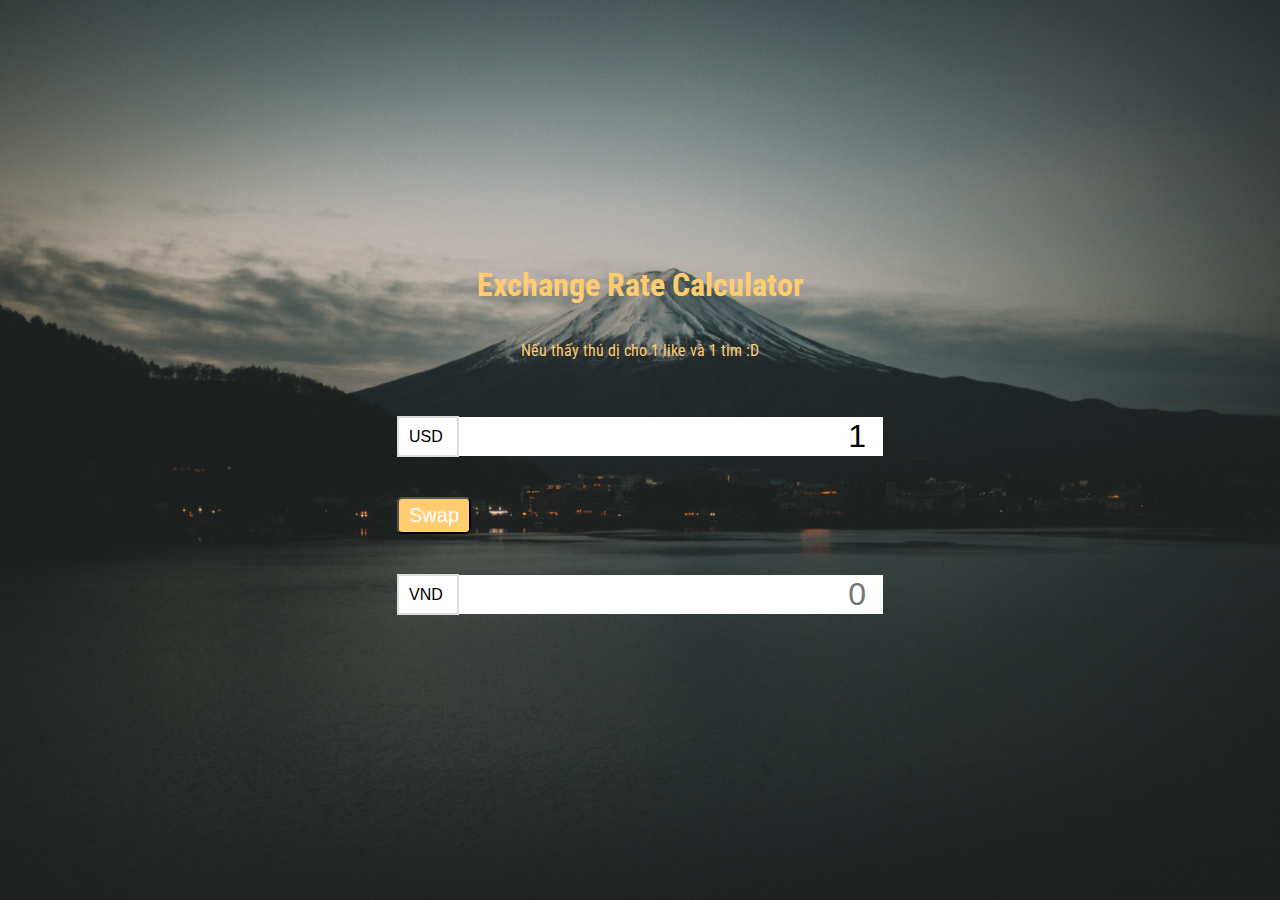
<file: index.html>
<!DOCTYPE html>
<html lang="en">
<head>
    <meta charset="UTF-8">
    <link rel="stylesheet" href="baitap.css">
    <link rel="preconnect" href="https://fonts.googleapis.com">
<link rel="preconnect" href="https://fonts.gstatic.com" crossorigin>
<link href="https://fonts.googleapis.com/css2?family=Roboto+Condensed:wght@300;400;700&display=swap" rel="stylesheet">

    <title>EXCHANGE RATE </title>
</head>
<body>
    <h1>Exchange Rate Calculator</h1>
    <p style="color: #FFCC70;">Nếu thấy thú dị cho 1 like và 1 tim :D</p>
    
    <div class="container">
        <div class="currency">
            <select class="currency-1">
                <option value="AED">AED </option>
                <option value="AUD">AUD </option>
                <option value="BDT">BDT </option>
                <option value="BHD">BHD </option>
                <option value="BND">BND </option>
                <option value="BRL">BRL </option>
                <option value="CAD">CAD </option>
                <option value="CHF">CHF </option>
                <option value="CLP">CLP </option>
                <option value="CNY">CNY </option>
                <option value="CZK">CZK </option>
                <option value="DKK">DKK </option>
                <option value="EGP">EGP </option>
                <option value="EUR">EUR </option>
                <option value="GBP">GBP </option>
                <option value="HKD">HKD </option>
                <option value="HUF">HUF </option>
                <option value="IDR">IDR </option>
                <option value="ILS">ILS </option>
                <option value="INR">INR </option>
                <option value="JOD">JOD </option>
                <option value="JPY">JPY </option>
                <option value="KRW">KRW </option>
                <option value="KWD">KWD </option>
                <option value="KZT">KZT </option>
                <option value="MNT">MNT </option>
                <option value="MOP">MOP </option>
                <option value="MXN">MXN </option>
                <option value="MYR">MYR </option>
                <option value="NOK">NOK </option>
                <option value="NPR">NPR </option>
                <option value="NZD">NZD </option>
                <option value="OMR">OMR </option>
                <option value="PHP">PHP </option>
                <option value="PKR">PKR </option>
                <option value="PLN">PLN </option>
                <option value="QAR">QAR </option>
                <option value="RUB">RUB </option>
                <option value="SAR">SAR </option>
                <option value="SEK">SEK </option>
                <option value="SGD">SGD </option>
                <option value="THB">THB </option>
                <option value="TRY">TRY </option>
                <option value="TWD">TWD </option>
                <option value="USD" selected>USD </option>
                <option value="VND">VND </option>
                <option value="ZAR">ZAR  </option>
            </select>
            <input type= "number" class="amount-1" value="1">
        </div>
   
    
 

        <div class="swap-container">
            <button class="button">Swap</button>
            <div class="rate"></div>
        </div>
        
    
    
    <div class="currency">
        <select class="currency-2">
            <option value="AED">AED </option>
            <option value="AUD">AUD </option>
            <option value="BDT">BDT </option>
            <option value="BHD">BHD </option>
            <option value="BND">BND </option>
            <option value="BRL">BRL </option>
            <option value="CAD">CAD </option>
            <option value="CHF">CHF </option>
            <option value="CLP">CLP </option>
            <option value="CNY">CNY </option>
            <option value="CZK">CZK </option>
            <option value="DKK">DKK </option>
            <option value="EGP">EGP </option>
            <option value="EUR">EUR </option>
            <option value="GBP">GBP </option>
            <option value="HKD">HKD </option>
            <option value="HUF">HUF </option>
            <option value="IDR">IDR </option>
            <option value="ILS">ILS </option>
            <option value="INR">INR </option>
            <option value="JOD">JOD </option>
            <option value="JPY">JPY </option>
            <option value="KRW">KRW </option>
            <option value="KWD">KWD </option>
            <option value="KZT">KZT </option>
            <option value="MNT">MNT </option>
            <option value="MOP">MOP </option>
            <option value="MXN">MXN </option>
            <option value="MYR">MYR </option>
            <option value="NOK">NOK </option>
            <option value="NPR">NPR </option>
            <option value="NZD">NZD </option>
            <option value="OMR">OMR </option>
            <option value="PHP">PHP </option>
            <option value="PKR">PKR </option>
            <option value="PLN">PLN </option>
            <option value="QAR">QAR </option>
            <option value="RUB">RUB </option>
            <option value="SAR">SAR </option>
            <option value="SEK">SEK </option>
            <option value="SGD">SGD </option>
            <option value="THB">THB </option>
            <option value="TRY">TRY </option>
            <option value="TWD">TWD </option>
            <option value="USD">USD </option>
            <option value="VND" selected >VND </option>
            <option value="ZAR">ZAR  </option>
        </select>
        <input type= "number" class="amount-2" placeholder="0">
    </div>
</div>

<script src="baitap.js"></script>

</body>
</html>
</file>
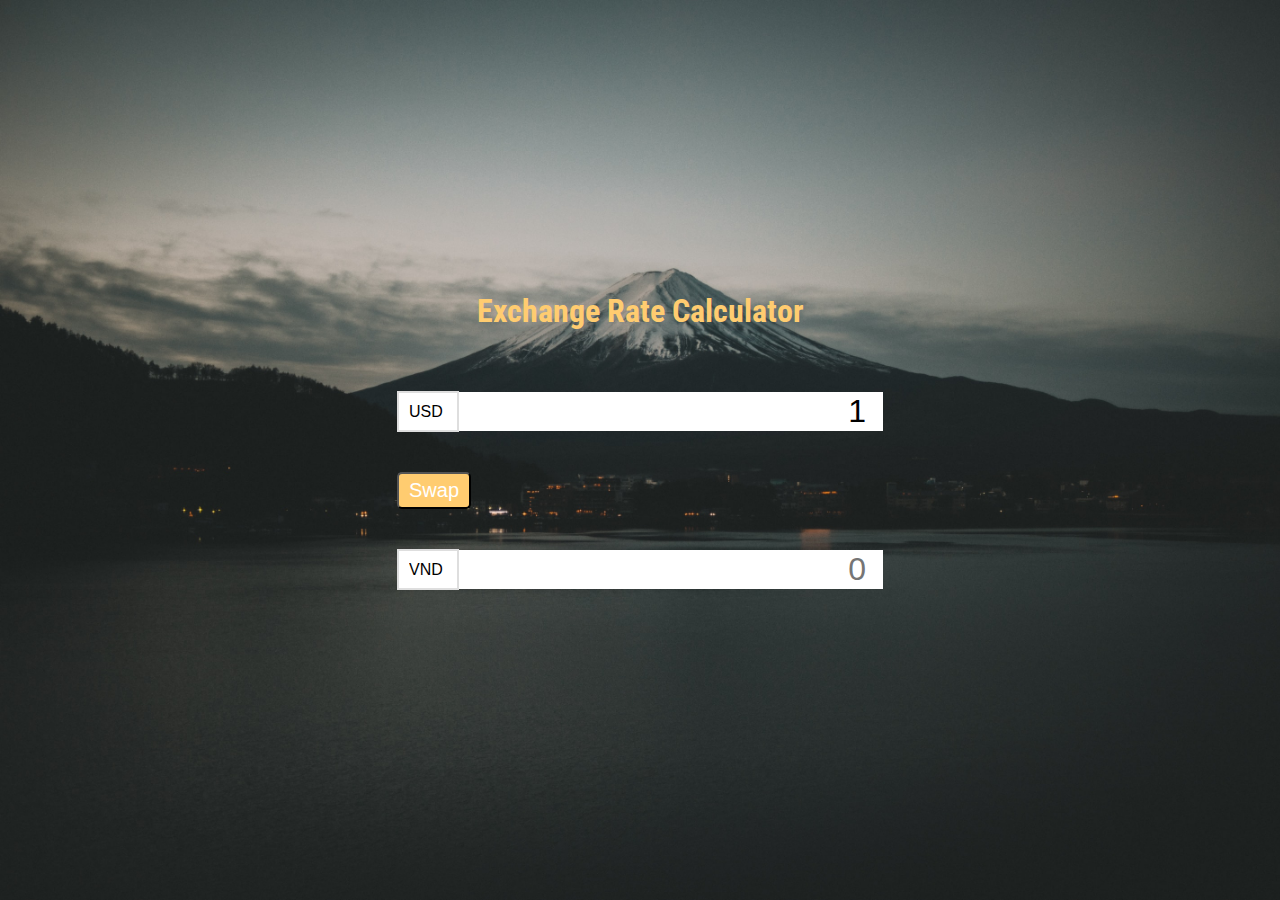
<file: baitap.html>
<!DOCTYPE html>
<html lang="en">
<head>
    <meta charset="UTF-8">
    <link rel="stylesheet" href="baitap.css">
    <link rel="preconnect" href="https://fonts.googleapis.com">
<link rel="preconnect" href="https://fonts.gstatic.com" crossorigin>
<link href="https://fonts.googleapis.com/css2?family=Roboto+Condensed:wght@300;400;700&display=swap" rel="stylesheet">

    <title>Document</title>
</head>
<body>
    <h1>Exchange Rate Calculator</h1>
    
    <div class="container">
        <div class="currency">
            <select class="currency-1">
                <option value="AED">AED </option>
                <option value="AUD">AUD </option>
                <option value="BDT">BDT </option>
                <option value="BHD">BHD </option>
                <option value="BND">BND </option>
                <option value="BRL">BRL </option>
                <option value="CAD">CAD </option>
                <option value="CHF">CHF </option>
                <option value="CLP">CLP </option>
                <option value="CNY">CNY </option>
                <option value="CZK">CZK </option>
                <option value="DKK">DKK </option>
                <option value="EGP">EGP </option>
                <option value="EUR">EUR </option>
                <option value="GBP">GBP </option>
                <option value="HKD">HKD </option>
                <option value="HUF">HUF </option>
                <option value="IDR">IDR </option>
                <option value="ILS">ILS </option>
                <option value="INR">INR </option>
                <option value="JOD">JOD </option>
                <option value="JPY">JPY </option>
                <option value="KRW">KRW </option>
                <option value="KWD">KWD </option>
                <option value="KZT">KZT </option>
                <option value="MNT">MNT </option>
                <option value="MOP">MOP </option>
                <option value="MXN">MXN </option>
                <option value="MYR">MYR </option>
                <option value="NOK">NOK </option>
                <option value="NPR">NPR </option>
                <option value="NZD">NZD </option>
                <option value="OMR">OMR </option>
                <option value="PHP">PHP </option>
                <option value="PKR">PKR </option>
                <option value="PLN">PLN </option>
                <option value="QAR">QAR </option>
                <option value="RUB">RUB </option>
                <option value="SAR">SAR </option>
                <option value="SEK">SEK </option>
                <option value="SGD">SGD </option>
                <option value="THB">THB </option>
                <option value="TRY">TRY </option>
                <option value="TWD">TWD </option>
                <option value="USD" selected>USD </option>
                <option value="VND">VND </option>
                <option value="ZAR">ZAR  </option>
            </select>
            <input type= "number" class="amount-1" value="1">
        </div>
   
    
 

        <div class="swap-container">
            <button class="button">Swap</button>
            <div class="rate"></div>
        </div>
        
    
    
    <div class="currency">
        <select class="currency-2">
            <option value="AED">AED </option>
            <option value="AUD">AUD </option>
            <option value="BDT">BDT </option>
            <option value="BHD">BHD </option>
            <option value="BND">BND </option>
            <option value="BRL">BRL </option>
            <option value="CAD">CAD </option>
            <option value="CHF">CHF </option>
            <option value="CLP">CLP </option>
            <option value="CNY">CNY </option>
            <option value="CZK">CZK </option>
            <option value="DKK">DKK </option>
            <option value="EGP">EGP </option>
            <option value="EUR">EUR </option>
            <option value="GBP">GBP </option>
            <option value="HKD">HKD </option>
            <option value="HUF">HUF </option>
            <option value="IDR">IDR </option>
            <option value="ILS">ILS </option>
            <option value="INR">INR </option>
            <option value="JOD">JOD </option>
            <option value="JPY">JPY </option>
            <option value="KRW">KRW </option>
            <option value="KWD">KWD </option>
            <option value="KZT">KZT </option>
            <option value="MNT">MNT </option>
            <option value="MOP">MOP </option>
            <option value="MXN">MXN </option>
            <option value="MYR">MYR </option>
            <option value="NOK">NOK </option>
            <option value="NPR">NPR </option>
            <option value="NZD">NZD </option>
            <option value="OMR">OMR </option>
            <option value="PHP">PHP </option>
            <option value="PKR">PKR </option>
            <option value="PLN">PLN </option>
            <option value="QAR">QAR </option>
            <option value="RUB">RUB </option>
            <option value="SAR">SAR </option>
            <option value="SEK">SEK </option>
            <option value="SGD">SGD </option>
            <option value="THB">THB </option>
            <option value="TRY">TRY </option>
            <option value="TWD">TWD </option>
            <option value="USD">USD </option>
            <option value="VND" selected >VND </option>
            <option value="ZAR">ZAR  </option>
        </select>
        <input type= "number" class="amount-2" placeholder="0">
    </div>
</div>

<script src="baitap.js"></script>

</body>
</html>
</file>
<file: baitap.css>
:root {
    --basic-color: #FFCC70;
}

* {
    box-sizing: border-box;
}

body {
    background-image: url(./currency.jpg);
    background-repeat: no-repeat;
    background-size: cover;
    font-family: 'Roboto Condensed', sans-serif;
    display: flex;
    flex-direction: column;
    align-items: center;
    justify-content: center;
    height: 100vh;
    margin: 0;
}

h1 {
    color:var(--basic-color);
    text-align: center;
}

p {
    text-align: center;
}

.button {
    background-color: var(--basic-color);
    color: #fff;
    border-radius: 5px;
    padding: 5px 10px;
    font-size: 15px;
}

.currency {
    padding: 40px 0;
    display: flex;
    align-items: center;
    justify-content: space-between;
}

.currency select {
    padding: 10px;
    appearance: none;   
    border: 2px solid #dedede;
    font-size: 16px;
    background-color: #fff;
}

.currency input {
    border: 0;
    font-size: 32px;
    text-align: right;
    background-color: #fff;
}

.swap-container {
    display: flex;
    align-items: center;
    justify-content: space-between;
}

.button {
    font-size: 20px;
}

.rate {
    color: var(--basic-color);
    padding: 0 10px;
    font-size: 20px;
}

select:focus,
input:focus,
button:focus {
    outline: 0;
}
</file>
